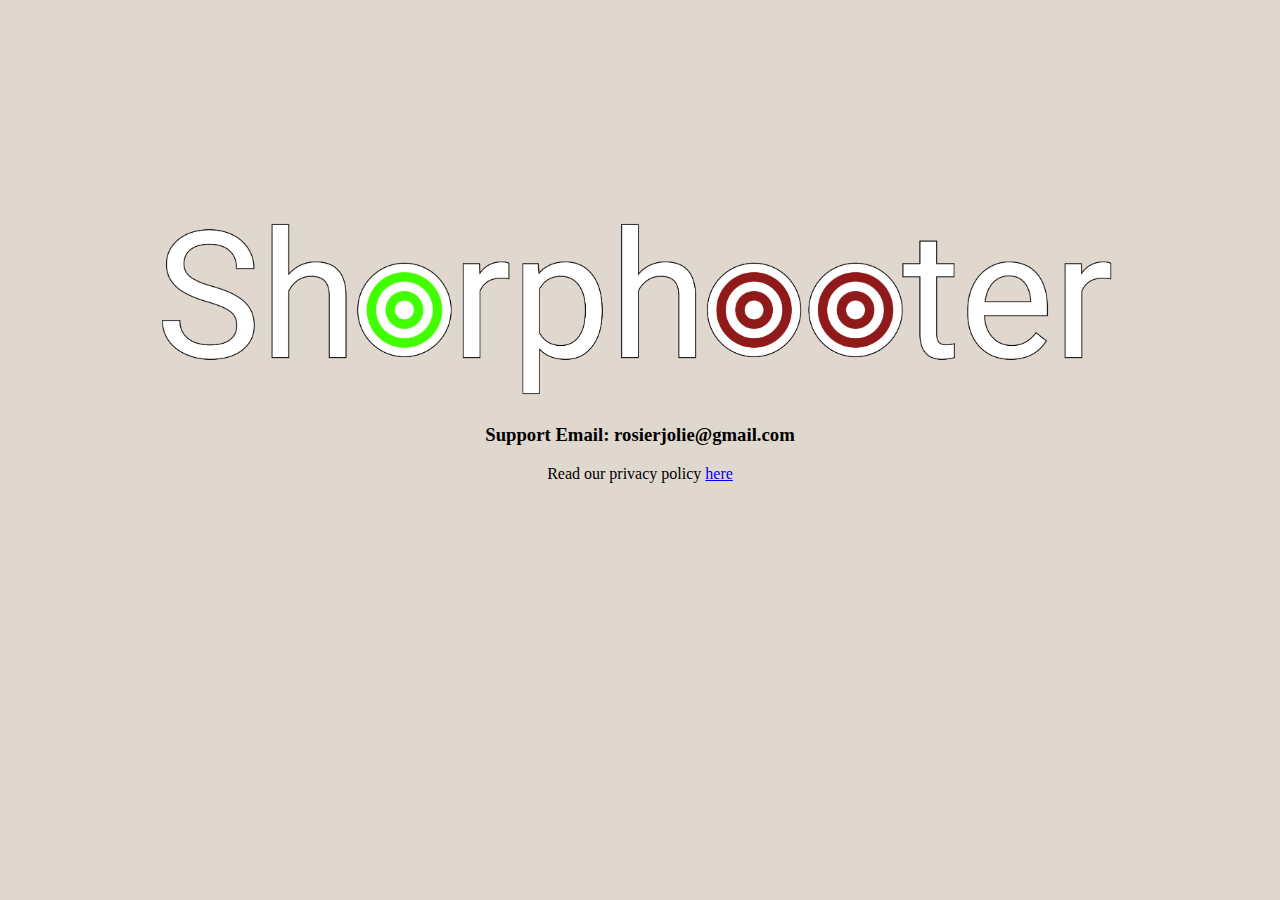
<file: index.html>
<!DOCTYPE html>
<html lang="en">
<head>
    <meta charset="UTF-8">
    <meta name="viewport" content="width=device-width, initial-scale=1.0">
    <link rel="stylesheet" href="index.css">
    <title>Sharpshooter</title>
</head>
<body>
    <img src="game-title.png" alt="Game Title">
    <h3>Support Email: rosierjolie@gmail.com</h3>
    <p>Read our privacy policy <a href="privacy-policy.html">here</a></p>
</body>
</html>
</file>
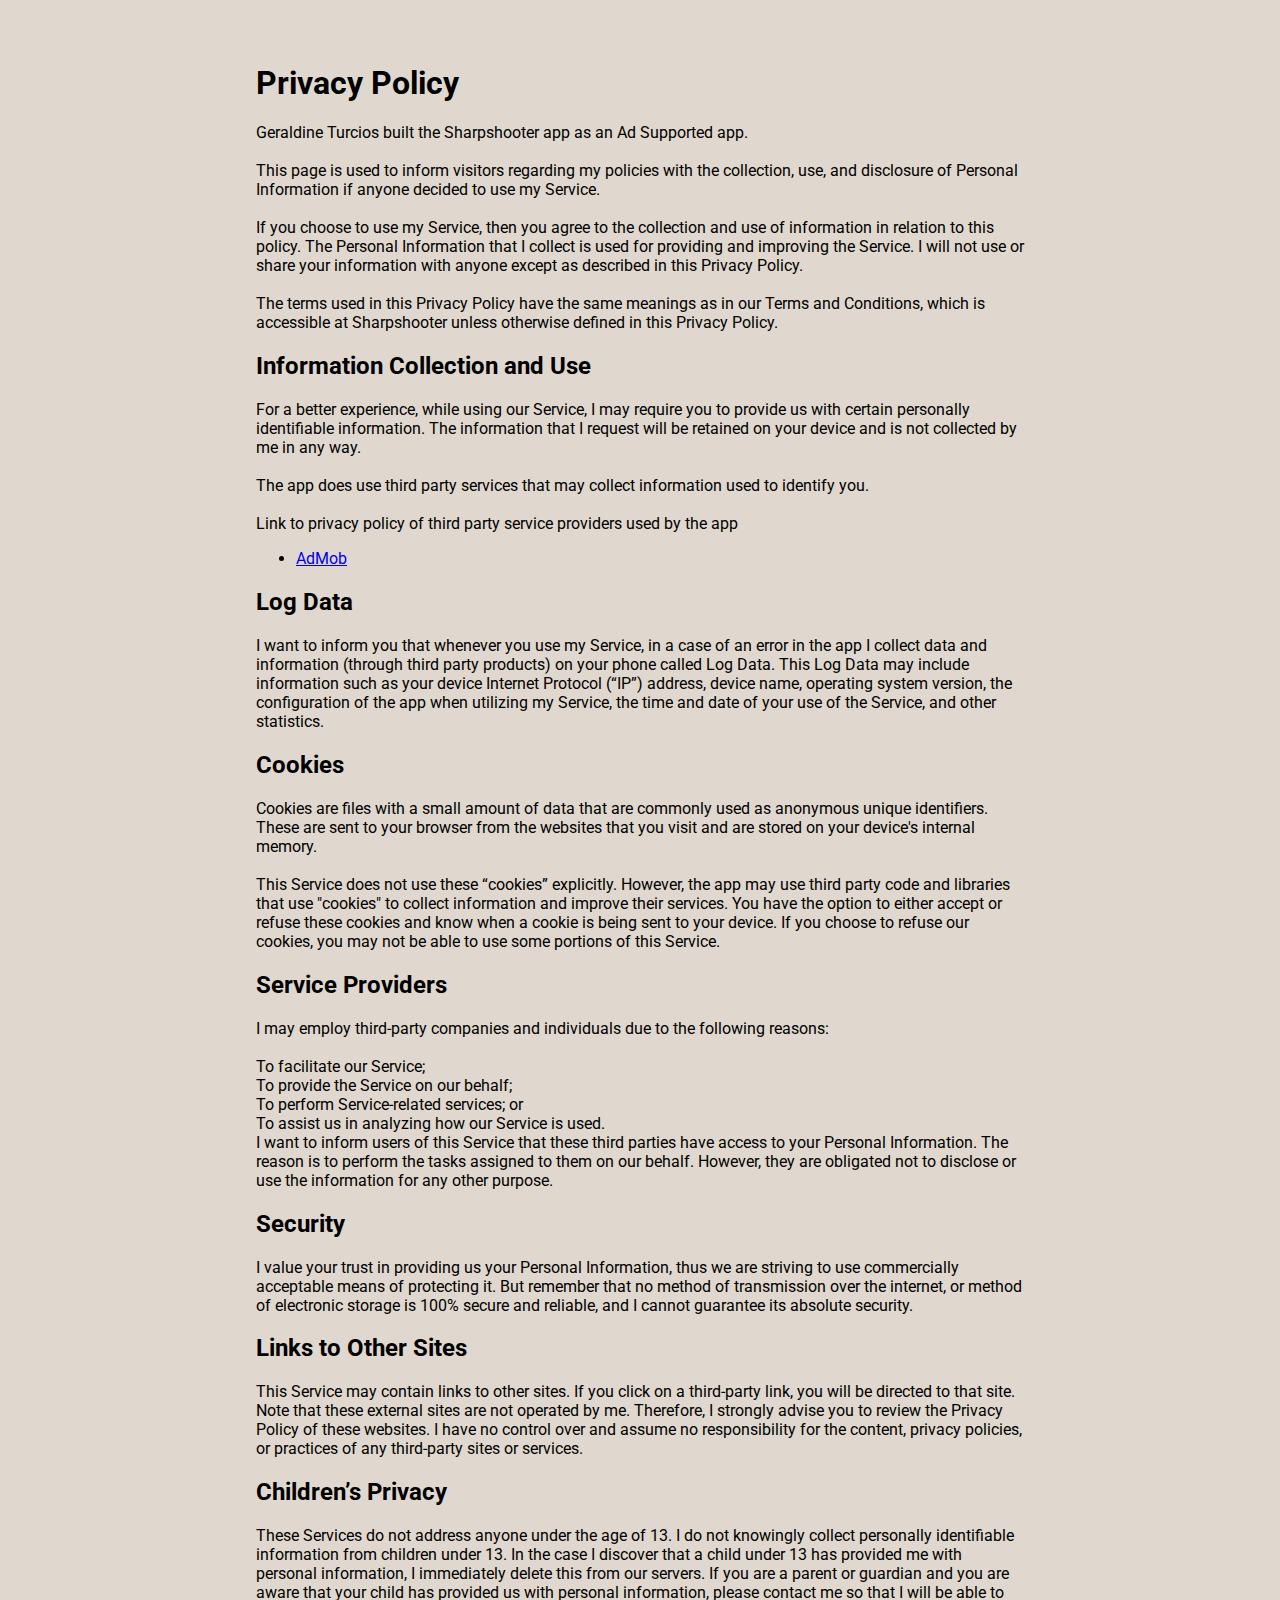
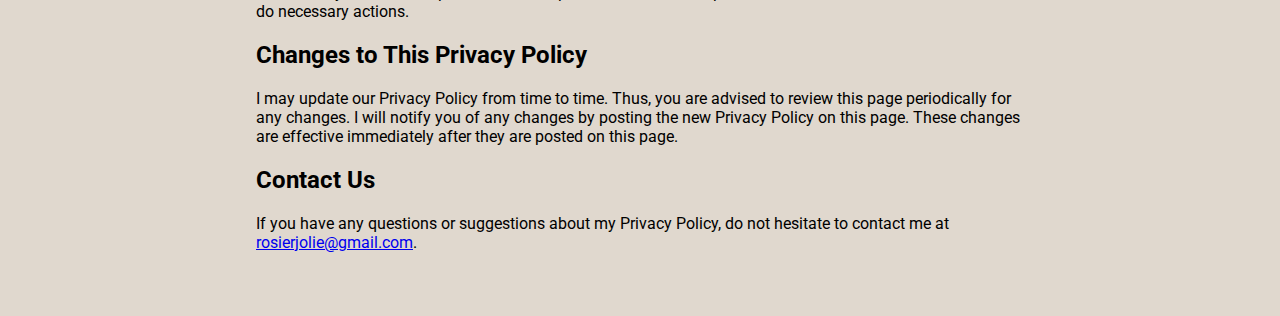
<file: privacy-policy.html>
<!DOCTYPE html>
<html lang="en">

<head>
    <meta charset="UTF-8">
    <meta name="viewport" content="width=device-width, initial-scale=1.0">
    <link href="https://fonts.googleapis.com/css?family=Roboto&display=swap" rel="stylesheet">
    <link rel="stylesheet" href="privacy-policy.css">
    <title>Sharpshooter - Privacy Policy</title>
</head>

<body>
    <h1>Privacy Policy</h1>
    <p>
        Geraldine Turcios built the Sharpshooter app as an Ad Supported app.
        <br />
        <br />
        This page is used to inform visitors regarding my policies with the collection, use, and
        disclosure of Personal Information if anyone decided to use my Service.
        <br />
        <br />
        If you choose to use my Service, then you agree to the collection and use of information in
        relation to this policy. The Personal Information that I collect is used for providing and
        improving the Service. I will not use or share your information with anyone except as
        described in this Privacy Policy.
        <br />
        <br />
        The terms used in this Privacy Policy have the same meanings as in our Terms and Conditions,
        which is accessible at Sharpshooter unless otherwise defined in this Privacy Policy.
    </p>
    <h2>Information Collection and Use</h2>
    For a better experience, while using our Service, I may require you to provide us with certain
    personally identifiable information. The information that I request will be retained on your
    device and is not collected by me in any way.
    <br />
    <br />
    The app does use third party services that may collect information used to identify you.
    <br />
    <br />
    Link to privacy policy of third party service providers used by the app
    <ul>
        <li><a href="https://support.google.com/admob/answer/6128543?hl=en">AdMob</a></li>
    </ul>
    <h2>Log Data</h2>
    I want to inform you that whenever you use my Service, in a case of an error in the app I
    collect data and information (through third party products) on your phone called Log Data. This
    Log Data may include information such as your device Internet Protocol (“IP”) address, device
    name, operating system version, the configuration of the app when utilizing my Service, the
    time and date of your use of the Service, and other statistics.
    <h2>Cookies</h2>
    Cookies are files with a small amount of data that are commonly used as anonymous unique
    identifiers. These are sent to your browser from the websites that you visit and are stored on
    your device's internal memory.
    <br />
    <br />
    This Service does not use these “cookies” explicitly. However, the app may use third party code
    and libraries that use "cookies" to collect information and improve their services. You have
    the option to either accept or refuse these cookies and know when a cookie is being sent to
    your device. If you choose to refuse our cookies, you may not be able to use some portions of
    this Service.
    <h2>Service Providers</h2>
    I may employ third-party companies and individuals due to the following reasons:
    <br />
    <br />
    To facilitate our Service;
    <br />
    To provide the Service on our behalf;
    <br />
    To perform Service-related services; or
    <br />
    To assist us in analyzing how our Service is used.
    <br />
    I want to inform users of this Service that these third parties have access to your Personal
    Information. The reason is to perform the tasks assigned to them on our behalf. However, they
    are obligated not to disclose or use the information for any other purpose.
    <h2>Security</h2>
    I value your trust in providing us your Personal Information, thus we are striving to use
    commercially acceptable means of protecting it. But remember that no method of transmission
    over the internet, or method of electronic storage is 100% secure and reliable, and I cannot
    guarantee its absolute security.
    <h2>Links to Other Sites</h2>
    This Service may contain links to other sites. If you click on a third-party link, you will be
    directed to that site. Note that these external sites are not operated by me. Therefore, I
    strongly advise you to review the Privacy Policy of these websites. I have no control over and
    assume no responsibility for the content, privacy policies, or practices of any third-party
    sites or services.
    <h2>Children’s Privacy</h2>
    These Services do not address anyone under the age of 13. I do not knowingly collect personally
    identifiable information from children under 13. In the case I discover that a child under 13
    has provided me with personal information, I immediately delete this from our servers. If you
    are a parent or guardian and you are aware that your child has provided us with personal
    information, please contact me so that I will be able to do necessary actions.
    <h2>Changes to This Privacy Policy</h2>
    I may update our Privacy Policy from time to time. Thus, you are advised to review this page
    periodically for any changes. I will notify you of any changes by posting the new Privacy
    Policy on this page. These changes are effective immediately after they are posted on this page.
    <h2>Contact Us</h2>
    If you have any questions or suggestions about my Privacy Policy, do not hesitate to contact me
    at <a href="mailto:rosierjolie@gmail.com">rosierjolie@gmail.com</a>.
</body>

</html>
</file>
<file: index.css>
body {
  background-color: rgb(224, 216, 206);
  margin-top: 15%;
  text-align: center;
}

img {
  width: 1000px;
}

@media only screen and (max-width: 768px) {
  img {
    width: 500px;
  }
}

@media only screen and (max-width: 700px) {
  img {
    width: 300px;
  }
}
</file>
<file: privacy-policy.css>
body {
  background-color: rgb(224, 216, 206);
  font-family: "Roboto";
}

@media only screen and (max-width: 768px) {
  body {
    margin-bottom: 15%;
  }
}

@media only screen and (min-width: 768px) {
  body {
    margin: 5% 20%;
  }
}
</file>
